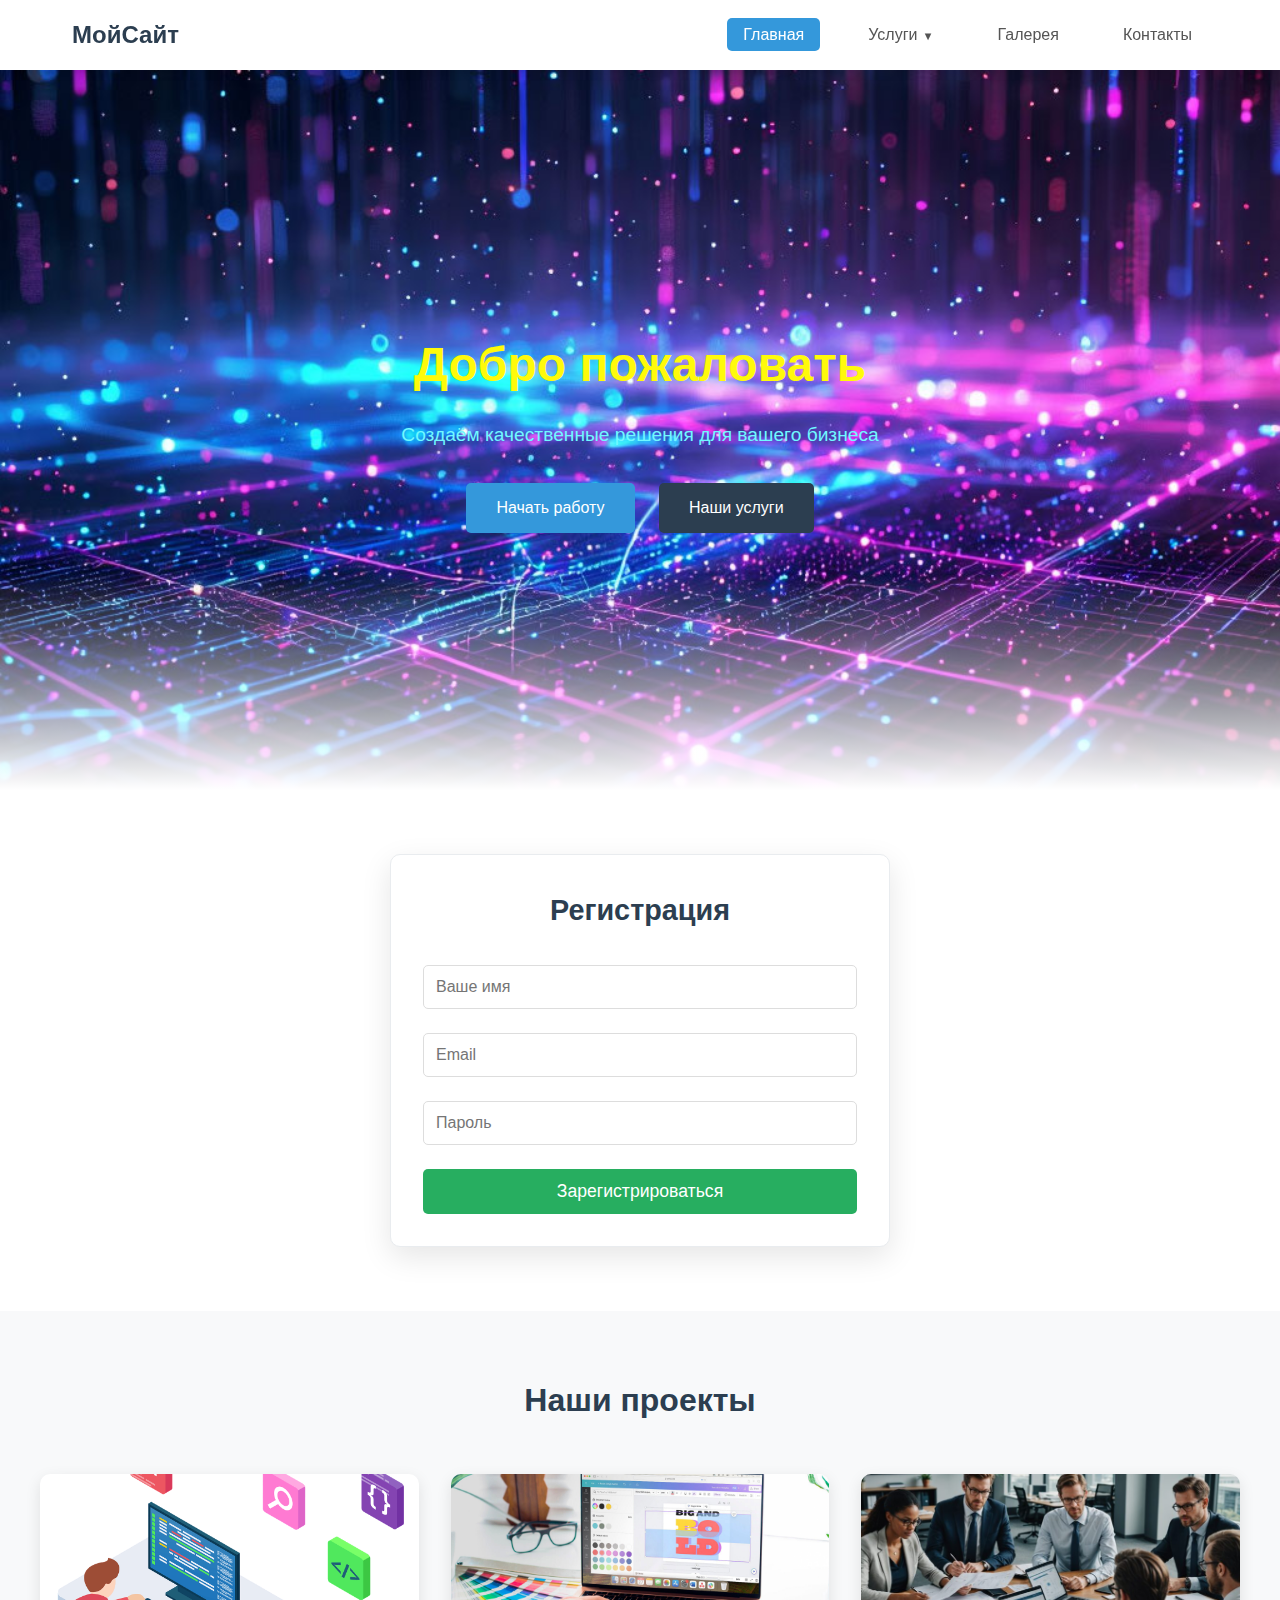
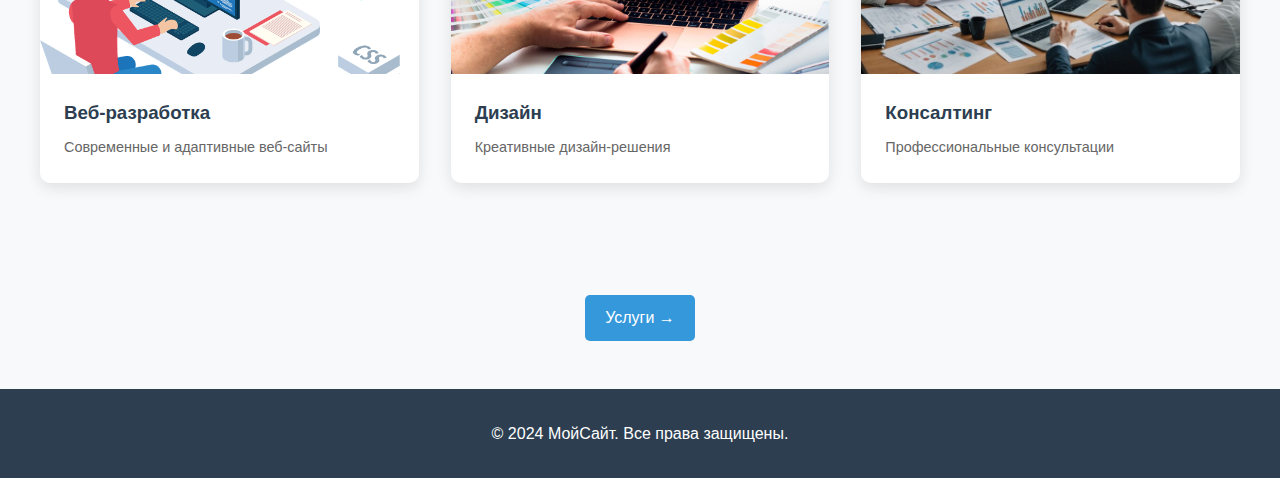
<file: html+css/index.html>
<!DOCTYPE html>
<html lang="ru">
<head>
    <meta charset="UTF-8">
    <meta name="viewport" content="width=device-width, initial-scale=1.0">
    <meta name="author" content="Егор Ерёмин">
    <title>Главная - Мой Сайт</title>
    <link rel="stylesheet" href="style.css">
</head>
<body>
    <nav>
    <div class="nav-container">
        <div class="logo">МойСайт</div>
        <ul class="nav-menu">
            <li><a href="index.html" class="active">Главная</a></li>
            <li class="has-dropdown">
                <a href="services.html">Услуги</a>
                <div class="dropdown-trigger-area"></div>
                <ul class="dropdown-menu">
                    <li><a href="services.html#web">Веб-разработка</a></li>
                    <li><a href="services.html#design">Дизайн</a></li>
                    <li><a href="services.html#mobile">Мобильные приложения</a></li>
                    <li><a href="services.html#support">Поддержка</a></li>
                </ul>
            </li>
            <li><a href="gallery.html">Галерея</a></li>
            <li><a href="contact.html">Контакты</a></li>
        </ul>
    </div>
    </nav>

    <div class="main-content">
        <section class="hero">
            <div class="hero-bg"></div>
            <div class="hero-content">
                <h1>Добро пожаловать</h1>
                <p>Создаём качественные решения для вашего бизнеса</p>
                <a href="#register" class="btn btn-primary">Начать работу</a>
                <a href="services.html" class="btn btn-secondary">Наши услуги</a>
            </div>
        </section>

        <section class="registration" id="register">
            <div class="form-container">
                <h2>Регистрация</h2>
                <form>
                    <div class="form-group">
                        <input type="text" placeholder="Ваше имя" required>
                    </div>
                    <div class="form-group">
                        <input type="email" placeholder="Email" required>
                    </div>
                    <div class="form-group">
                        <input type="password" placeholder="Пароль" required>
                    </div>
                    <button type="submit" class="register-btn">Зарегистрироваться</button>
                </form>
            </div>
        </section>

        <section class="gallery">
            <h2>Наши проекты</h2>
            <div class="gallery-grid">
                <div class="gallery-item">
                    <img src="images/index/web-dev.png" alt="Проект 1">
                    <div class="gallery-item-content">
                        <h3>Веб-разработка</h3>
                        <p>Современные и адаптивные веб-сайты</p>
                    </div>
                </div>
                <div class="gallery-item">
                    <img src="images/index/design.jpg" alt="Проект 2">
                    <div class="gallery-item-content">
                        <h3>Дизайн</h3>
                        <p>Креативные дизайн-решения</p>
                    </div>
                </div>
                <div class="gallery-item">
                    <img src="images/index/consulting.jpg" alt="Проект 3">
                    <div class="gallery-item-content">
                        <h3>Консалтинг</h3>
                        <p>Профессиональные консультации</p>
                    </div>
                </div>
            </div>
        </section>
        
        <section class="page-navigation">
            <div class="nav-buttons">
                <a href="services.html" class="nav-btn">Услуги →</a>
            </div>
        </section>
    </div>

    <footer>
        <p>&copy; 2024 МойСайт. Все права защищены.</p>
    </footer>
</body>
</html>
</file>
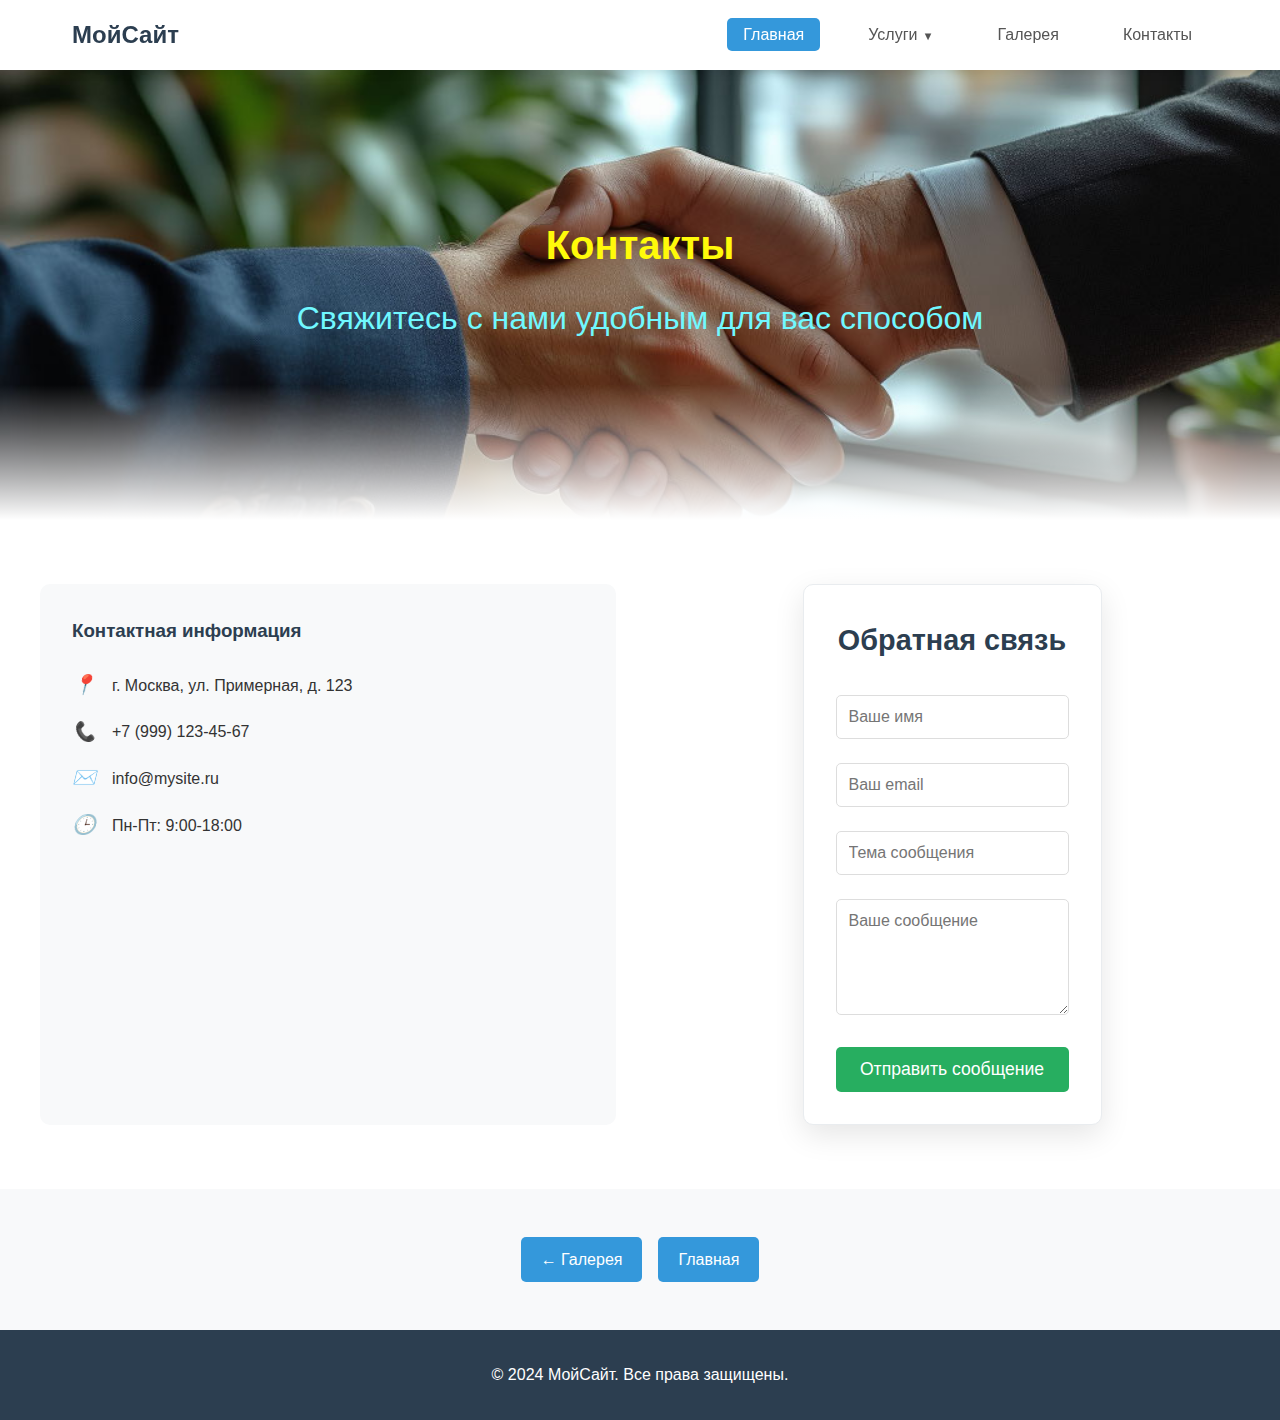
<file: html+css/contact.html>
<!DOCTYPE html>
<html lang="ru">
<head>
    <meta charset="UTF-8">
    <meta name="viewport" content="width=device-width, initial-scale=1.0">
    <meta name="author" content="Егор Ерёмин">
    <title>Контакты - Мой Сайт</title>
    <link rel="stylesheet" href="style.css">
</head>
<body>
    <nav>
    <div class="nav-container">
        <div class="logo">МойСайт</div>
        <ul class="nav-menu">
            <li><a href="index.html" class="active">Главная</a></li>
            <li class="has-dropdown">
                <a href="services.html">Услуги</a>
                <div class="dropdown-trigger-area"></div>
                <ul class="dropdown-menu">
                    <li><a href="services.html#web">Веб-разработка</a></li>
                    <li><a href="services.html#design">Дизайн</a></li>
                    <li><a href="services.html#mobile">Мобильные приложения</a></li>
                    <li><a href="services.html#support">Поддержка</a></li>
                </ul>
            </li>
            <li><a href="gallery.html">Галерея</a></li>
            <li><a href="contact.html">Контакты</a></li>
        </ul>
    </div>
    </nav>

    <div class="main-content">
        <section class="contacts-hero">
            <div class="contacts-bg"></div>
            <div class="contacts-hero-content">
                <h1>Контакты</h1>
                <p>Свяжитесь с нами удобным для вас способом</p>
            </div>
        </section>

        <section class="contacts">
            <div class="contact-grid">
                <div class="contact-info">
                    <h3>Контактная информация</h3>
                    <div class="contact-item">
                        <i>📍</i>
                        <span>г. Москва, ул. Примерная, д. 123</span>
                    </div>
                    <div class="contact-item">
                        <i>📞</i>
                        <span>+7 (999) 123-45-67</span>
                    </div>
                    <div class="contact-item">
                        <i>✉️</i>
                        <span>info@mysite.ru</span>
                    </div>
                    <div class="contact-item">
                        <i>🕒</i>
                        <span>Пн-Пт: 9:00-18:00</span>
                    </div>
                </div>

                <div class="form-container">
                    <h2>Обратная связь</h2>
                    <form>
                        <div class="form-group">
                            <input type="text" placeholder="Ваше имя" required>
                        </div>
                        <div class="form-group">
                            <input type="email" placeholder="Ваш email" required>
                        </div>
                        <div class="form-group">
                            <input type="text" placeholder="Тема сообщения" required>
                        </div>
                        <div class="form-group">
                            <textarea placeholder="Ваше сообщение" rows="5" style="width: 100%; padding: 12px; border: 1px solid #ddd; border-radius: 5px; font-family: Arial; resize: vertical;"></textarea>
                        </div>
                        <button type="submit" class="register-btn">Отправить сообщение</button>
                    </form>
                </div>
            </div>
        </section>

        <!-- Навигация между страницами -->
        <section class="page-navigation">
            <div class="nav-buttons">
                <a href="gallery.html" class="nav-btn">← Галерея</a>
                <a href="index.html" class="nav-btn">Главная</a>
            </div>
        </section>
    </div>

    <footer>
        <p>&copy; 2024 МойСайт. Все права защищены.</p>
    </footer>
</body>
</html>
</file>
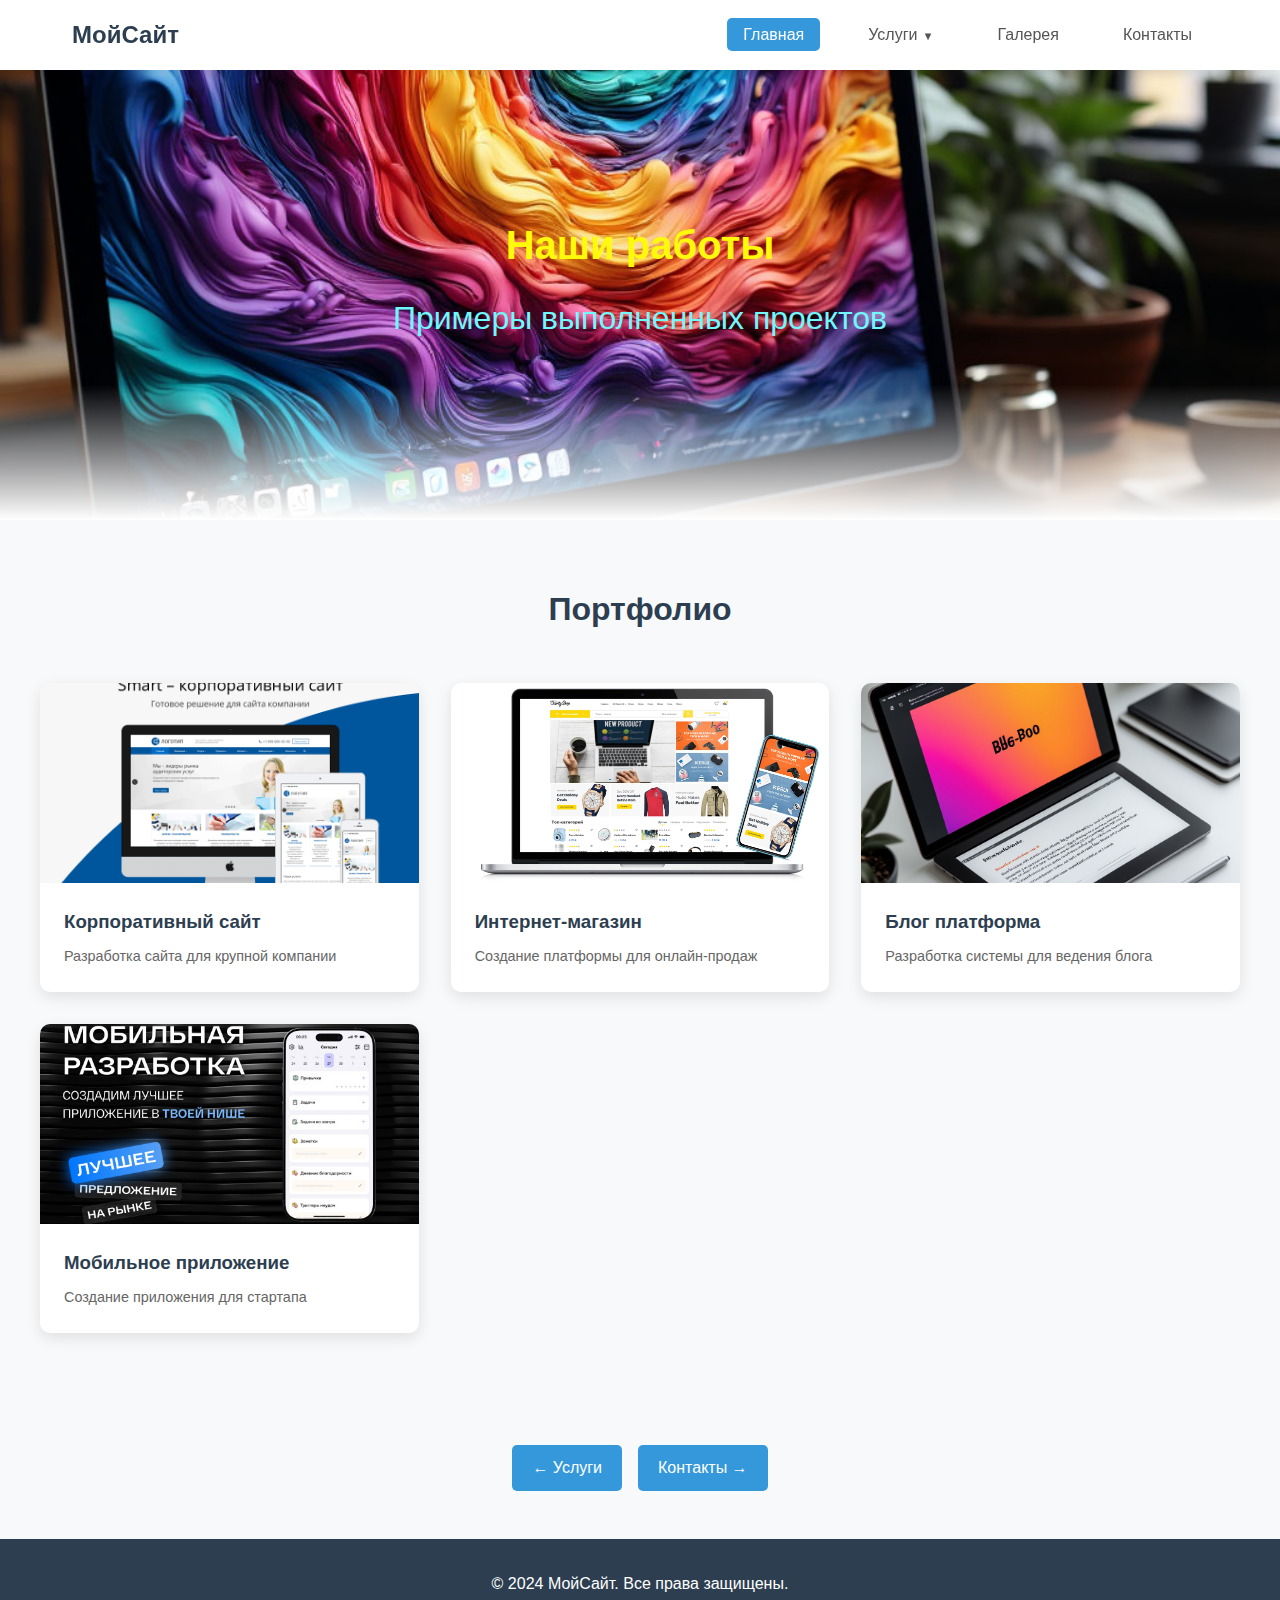
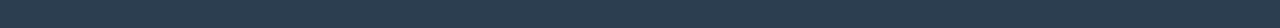
<file: html+css/gallery.html>
<!DOCTYPE html>
<html lang="ru">
<head>
    <meta charset="UTF-8">
    <meta name="viewport" content="width=device-width, initial-scale=1.0">
    <meta name="author" content="Егор Ерёмин">
    <title>Галерея - Мой Сайт</title>
    <link rel="stylesheet" href="style.css">
</head>
<body>
    <nav>
    <div class="nav-container">
        <div class="logo">МойСайт</div>
        <ul class="nav-menu">
            <li><a href="index.html" class="active">Главная</a></li>
            <li class="has-dropdown">
                <a href="services.html">Услуги</a>
                <div class="dropdown-trigger-area"></div>
                <ul class="dropdown-menu">
                    <li><a href="services.html#web">Веб-разработка</a></li>
                    <li><a href="services.html#design">Дизайн</a></li>
                    <li><a href="services.html#mobile">Мобильные приложения</a></li>
                    <li><a href="services.html#support">Поддержка</a></li>
                </ul>
            </li>
            <li><a href="gallery.html">Галерея</a></li>
            <li><a href="contact.html">Контакты</a></li>
        </ul>
    </div>
    </nav>

    <div class="main-content">
        <section class="gallery-hero">
            <div class="gallery-bg"></div>
            <div class="gallery-hero-content">
                <h1>Наши работы</h1>
                <p>Примеры выполненных проектов</p>
            </div>
        </section>

        <section class="gallery">
            <h2>Портфолио</h2>
            <div class="gallery-grid">
                <div class="gallery-item">
                    <img src="images/gallery/corporate.jpg" alt="Проект 1">
                    <div class="gallery-item-content">
                        <h3>Корпоративный сайт</h3>
                        <p>Разработка сайта для крупной компании</p>
                    </div>
                </div>
                <div class="gallery-item">
                    <img src="images/gallery/eshop.webp" alt="Проект 2">
                    <div class="gallery-item-content">
                        <h3>Интернет-магазин</h3>
                        <p>Создание платформы для онлайн-продаж</p>
                    </div>
                </div>
                <div class="gallery-item">
                    <img src="images/gallery/blog.jpg" alt="Проект 3">
                    <div class="gallery-item-content">
                        <h3>Блог платформа</h3>
                        <p>Разработка системы для ведения блога</p>
                    </div>
                </div>
                <div class="gallery-item">
                    <img src="images/gallery/mobile-app.png" alt="Проект 4">
                    <div class="gallery-item-content">
                        <h3>Мобильное приложение</h3>
                        <p>Создание приложения для стартапа</p>
                    </div>
                </div>
            </div>
        </section>

        <!-- Навигация между страницами -->
        <section class="page-navigation">
            <div class="nav-buttons">
                <a href="services.html" class="nav-btn">← Услуги</a>
                <a href="contact.html" class="nav-btn">Контакты →</a>
            </div>
        </section>
    </div>

    <footer>
        <p>&copy; 2024 МойСайт. Все права защищены.</p>
    </footer>
</body>
</html>
</file>
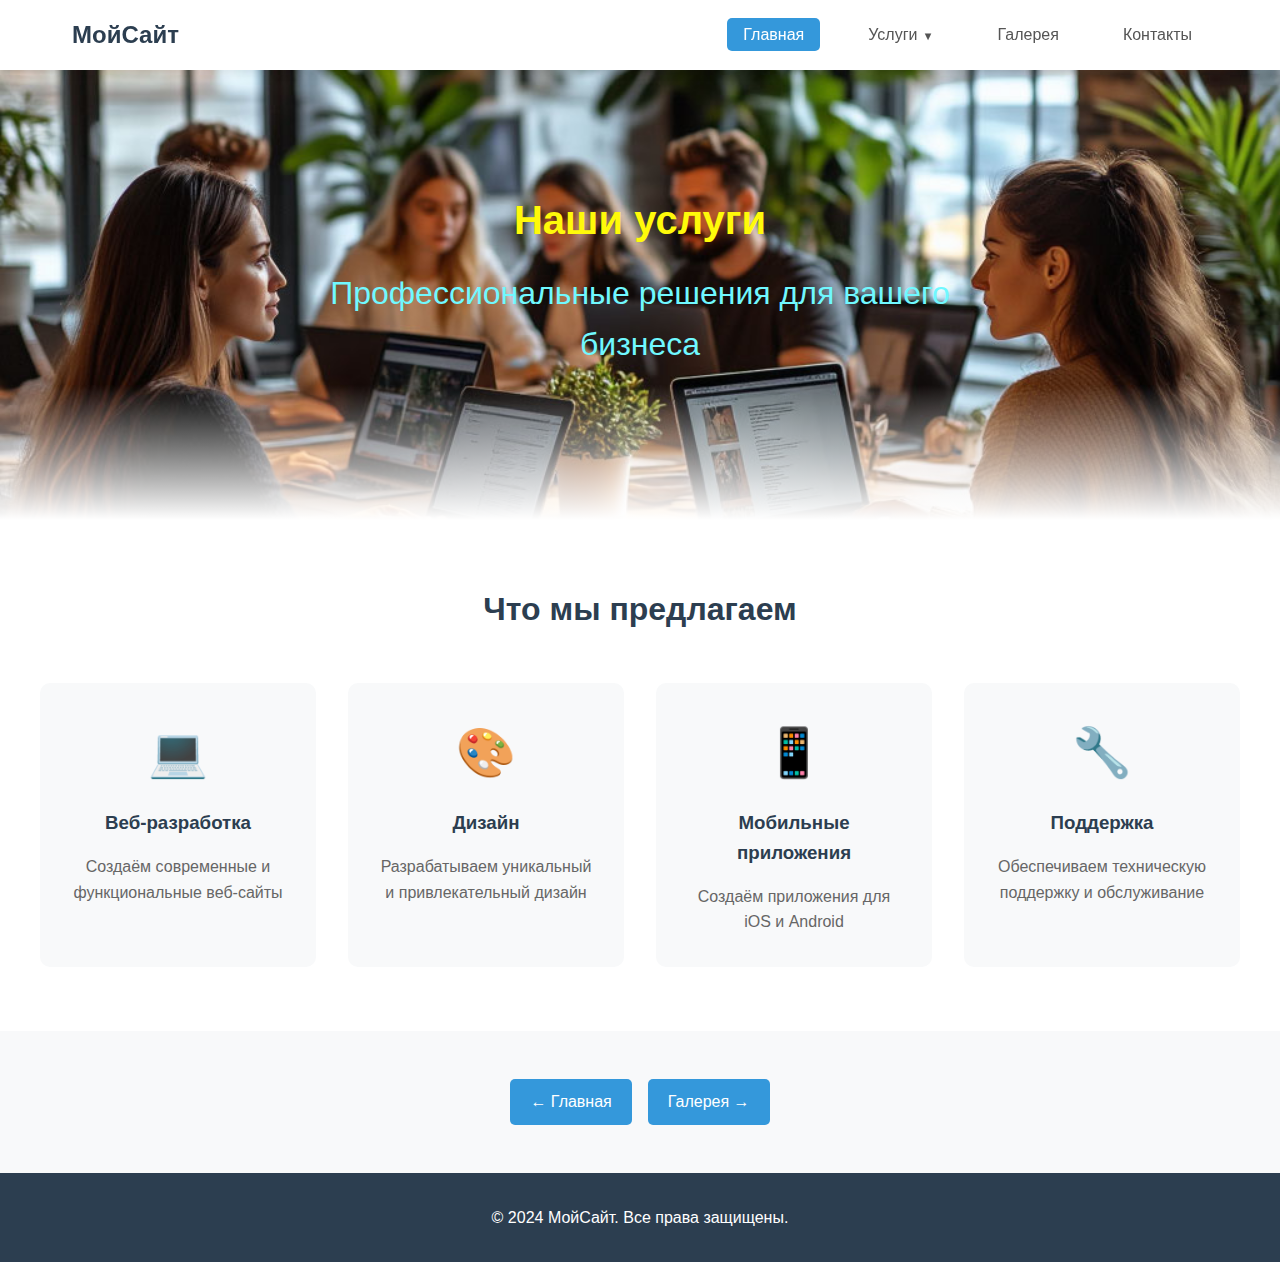
<file: html+css/services.html>
<!DOCTYPE html>
<html lang="ru">
<head>
    <meta charset="UTF-8">
    <meta name="viewport" content="width=device-width, initial-scale=1.0">
    <meta name="author" content="Егор Ерёмин">
    <title>Услуги - Мой Сайт</title>
    <link rel="stylesheet" href="style.css">
</head>
<body>
    <nav>
    <div class="nav-container">
        <div class="logo">МойСайт</div>
        <ul class="nav-menu">
            <li><a href="index.html" class="active">Главная</a></li>
            <li class="has-dropdown">
                <a href="services.html">Услуги</a>
                <div class="dropdown-trigger-area"></div>
                <ul class="dropdown-menu">
                    <li><a href="services.html#web">Веб-разработка</a></li>
                    <li><a href="services.html#design">Дизайн</a></li>
                    <li><a href="services.html#mobile">Мобильные приложения</a></li>
                    <li><a href="services.html#support">Поддержка</a></li>
                </ul>
            </li>
            <li><a href="gallery.html">Галерея</a></li>
            <li><a href="contact.html">Контакты</a></li>
        </ul>
    </div>
    </nav>

    <div class="main-content">
        <section class="services-hero">
            <div class="services-bg"></div>
            <div class="services-hero-content">
                <h1>Наши услуги</h1>
                <p>Профессиональные решения для вашего бизнеса</p>
            </div>
        </section>

        <section class="services">
            <h2>Что мы предлагаем</h2>
            <div class="services-grid">
                <div class="service-card" id="web">
                    <div class="service-icon">💻</div>
                    <h3>Веб-разработка</h3>
                    <p>Создаём современные и функциональные веб-сайты</p>
                </div>
                <div class="service-card" id="design">
                    <div class="service-icon">🎨</div>
                    <h3>Дизайн</h3>
                    <p>Разрабатываем уникальный и привлекательный дизайн</p>
                </div>
                <div class="service-card" id="mobile">
                    <div class="service-icon">📱</div>
                    <h3>Мобильные приложения</h3>
                    <p>Создаём приложения для iOS и Android</p>
                </div>
                <div class="service-card" id="support">
                    <div class="service-icon">🔧</div>
                    <h3>Поддержка</h3>
                    <p>Обеспечиваем техническую поддержку и обслуживание</p>
                </div>
            </div>
        </section>

        <!-- Навигация между страницами -->
        <section class="page-navigation">
            <div class="nav-buttons">
                <a href="index.html" class="nav-btn">← Главная</a>
                <a href="gallery.html" class="nav-btn">Галерея →</a>
            </div>
        </section>
    </div>

    <footer>
        <p>&copy; 2024 МойСайт. Все права защищены.</p>
    </footer>
</body>
</html>
</file>
<file: html+css/style.css>
* {
    margin: 0;
    padding: 0;
    box-sizing: border-box;
}

body {
    font-family: 'Arial', sans-serif;
    line-height: 1.6;
    color: #333;
    background: #f8f9fa;
}

/* Навигация */
nav {
    background: #fff;
    padding: 1rem 0;
    box-shadow: 0 2px 10px rgba(0,0,0,0.1);
    position: fixed;
    width: 100%;
    top: 0;
    z-index: 1000;
}

.nav-container {
    max-width: 1200px;
    margin: 0 auto;
    padding: 0 2rem;
    display: flex;
    justify-content: space-between;
    align-items: center;
}

.logo {
    font-size: 1.5rem;
    font-weight: bold;
    color: #2c3e50;
}

.nav-menu {
    display: flex;
    list-style: none;
    gap: 2rem;
}

.nav-menu a {
    text-decoration: none;
    color: #555;
    font-weight: 500;
    padding: 0.5rem 1rem;
    border-radius: 5px;
    transition: all 0.3s ease;
}

.nav-menu a:hover, .nav-menu a.active {
    background: #3498db;
    color: white;
}

/* Главная страница с правильным переходом */
.main-content {
    margin-top: 70px;
    position: relative;
}

.hero {
    height: 80vh;
    position: relative;
    display: flex;
    align-items: center;
    justify-content: center;
    text-align: center;
}

.hero::before {
    content: '';
    position: absolute;
    top: 0;
    left: 0;
    right: 0;
    bottom: 0;
    background: linear-gradient(to bottom, 
        rgba(255,255,255,0) 0%,
        rgba(255,255,255,0) 70%,
        rgba(255,255,255,1) 100%);
    z-index: 1;
}

.hero-bg {
    position: absolute;
    top: 0;
    left: 0;
    width: 100%;
    height: 100%;
    background: url('images/heroes/main-hero.jpg') center/cover;
}

.hero-content {
    position: relative;
    z-index: 2;
    max-width: 800px;
    padding: 2rem;
}

.hero-content h1 {
    font-size: 3rem;
    color: #fffa0a;
    margin-bottom: 1rem;
}

.hero-content p {
    font-size: 1.2rem;
    color: #70f8ff;
    margin-bottom: 2rem;
}

/* Стили для других страниц с героями */
.services-hero,
.gallery-hero,
.contacts-hero {
    height: 50vh;
    position: relative;
    display: flex;
    align-items: center;
    justify-content: center;
    text-align: center;
}

.services-hero::before,
.gallery-hero::before,
.contacts-hero::before {
    content: '';
    position: absolute;
    top: 0;
    left: 0;
    right: 0;
    bottom: 0;
    background: linear-gradient(to bottom, 
        rgba(255,255,255,0) 0%,
        rgba(255,255,255,0) 70%,
        rgba(255,255,255,1) 100%);
    z-index: 1;
}

.services-bg {
    position: absolute;
    top: 0;
    left: 0;
    width: 100%;
    height: 100%;
    background: url('images/heroes/services-hero.jpg') center/cover;
}

.gallery-bg {
    position: absolute;
    top: 0;
    left: 0;
    width: 100%;
    height: 100%;
    background: url('images/heroes/gallery-hero.jpg') center/cover;
}

.contacts-bg {
    position: absolute;
    top: 0;
    left: 0;
    width: 100%;
    height: 100%;
    background: url('images/heroes/contact-hero.jpg') center/cover;
}

.services-hero-content,
.gallery-hero-content,
.contacts-hero-content {
    position: relative;
    z-index: 2;
    max-width: 800px;
    padding: 2rem;
}

.services-hero-content h1,
.gallery-hero-content h1,
.contacts-hero-content h1 {
    font-size: 2.5rem;
    color: #fffa0a;
    margin-bottom: 1rem;
}

.services-hero-content p,
.gallery-hero-content p,
.contacts-hero-content p {
    font-size: 2rem;
    color: #70f8ff;
    margin-bottom: 2rem;
}

/* Кнопки */
.btn {
    padding: 12px 30px;
    border: none;
    border-radius: 5px;
    font-size: 1rem;
    font-weight: 500;
    cursor: pointer;
    transition: all 0.3s ease;
    text-decoration: none;
    display: inline-block;
    margin: 0 10px;
}

.btn-primary {
    background: #3498db;
    color: white;
}

.btn-primary:hover {
    background: #2980b9;
    transform: translateY(-2px);
    box-shadow: 0 5px 15px rgba(52, 152, 219, 0.3);
}

.btn-secondary {
    background: #2c3e50;
    color: white;
}

.btn-secondary:hover {
    background: #34495e;
    transform: translateY(-2px);
    box-shadow: 0 5px 15px rgba(44, 62, 80, 0.3);
}

/* Форма регистрации */
.registration {
    padding: 4rem 2rem;
    background: white;
}

.form-container {
    max-width: 500px;
    margin: 0 auto;
    background: #fff;
    padding: 2rem;
    border-radius: 10px;
    box-shadow: 0 10px 30px rgba(0,0,0,0.1);
    border: 1px solid #e9ecef;
}

.form-container h2 {
    text-align: center;
    color: #2c3e50;
    margin-bottom: 2rem;
    font-size: 1.8rem;
}

.form-group {
    margin-bottom: 1.5rem;
}

.form-group input,
.form-group textarea {
    width: 100%;
    padding: 12px;
    border: 1px solid #ddd;
    border-radius: 5px;
    font-size: 1rem;
    transition: all 0.3s ease;
    font-family: Arial, sans-serif;
    resize: vertical;
}

.form-group input:focus,
.form-group textarea:focus {
    outline: none;
    border-color: #3498db;
    box-shadow: 0 0 0 3px rgba(52, 152, 219, 0.1);
}

/* Кнопка регистрации с :hover */
.register-btn {
    width: 100%;
    padding: 12px;
    background: #27ae60;
    color: white;
    border: none;
    border-radius: 5px;
    font-size: 1.1rem;
    font-weight: 500;
    cursor: pointer;
    transition: all 0.3s ease;
}

.register-btn:hover {
    background: #219a52;
    transform: translateY(-2px);
    box-shadow: 0 5px 15px rgba(39, 174, 96, 0.3);
}

/* Галерея */
.gallery {
    padding: 4rem 2rem;
    background: #f8f9fa;
}

.gallery h2 {
    text-align: center;
    color: #2c3e50;
    margin-bottom: 3rem;
    font-size: 2rem;
}

.gallery-grid {
    display: grid;
    grid-template-columns: repeat(auto-fit, minmax(280px, 1fr));
    gap: 2rem;
    max-width: 1200px;
    margin: 0 auto;
}

.gallery-item {
    background: white;
    border-radius: 10px;
    overflow: hidden;
    box-shadow: 0 5px 15px rgba(0,0,0,0.1);
    transition: all 0.3s ease;
}

.gallery-item:hover {
    transform: translateY(-5px);
    box-shadow: 0 10px 25px rgba(0,0,0,0.15);
}

.gallery-item img {
    width: 100%;
    height: 200px;
    object-fit: cover;
    display: block;
}

.gallery-item-content {
    padding: 1.5rem;
}

.gallery-item h3 {
    color: #2c3e50;
    margin-bottom: 0.5rem;
}

.gallery-item p {
    color: #666;
    font-size: 0.9rem;
}

/* Услуги */
.services {
    padding: 4rem 2rem;
    background: white;
}

.services h2 {
    text-align: center;
    color: #2c3e50;
    margin-bottom: 3rem;
    font-size: 2rem;
}

.services-grid {
    display: grid;
    grid-template-columns: repeat(auto-fit, minmax(250px, 1fr));
    gap: 2rem;
    max-width: 1200px;
    margin: 0 auto;
}

.service-card {
    text-align: center;
    padding: 2rem;
    background: #f8f9fa;
    border-radius: 10px;
    transition: all 0.3s ease;
}

.service-card:hover {
    background: #3498db;
    color: white;
    transform: translateY(-5px);
}

.service-card:hover h3,
.service-card:hover p {
    color: white;
}

.service-icon {
    font-size: 3rem;
    margin-bottom: 1rem;
}

.service-card h3 {
    color: #2c3e50;
    margin-bottom: 1rem;
}

.service-card p {
    color: #666;
    line-height: 1.6;
}

/* Контакты */
.contacts {
    padding: 4rem 2rem;
    background: white;
}

.contact-grid {
    display: grid;
    grid-template-columns: repeat(auto-fit, minmax(300px, 1fr));
    gap: 3rem;
    max-width: 1200px;
    margin: 0 auto;
}

.contact-info {
    background: #f8f9fa;
    padding: 2rem;
    border-radius: 10px;
}

.contact-info h3 {
    color: #2c3e50;
    margin-bottom: 1.5rem;
}

.contact-item {
    margin-bottom: 1rem;
    display: flex;
    align-items: center;
    gap: 1rem;
}

.contact-item i {
    font-size: 1.2rem;
    color: #3498db;
}

/* Навигация между страницами */
.page-navigation {
    padding: 3rem 2rem;
    background: #f8f9fa;
    text-align: center;
}

.nav-buttons {
    display: flex;
    justify-content: center;
    gap: 1rem;
    flex-wrap: wrap;
    max-width: 600px;
    margin: 0 auto;
}

.nav-btn {
    padding: 10px 20px;
    background: #3498db;
    color: white;
    text-decoration: none;
    border-radius: 5px;
    transition: all 0.3s ease;
    border: none;
    cursor: pointer;
    font-size: 1rem;
}

.nav-btn:hover {
    background: #2980b9;
    transform: translateY(-2px);
}

/* Футер */
footer {
    background: #2c3e50;
    color: white;
    text-align: center;
    padding: 2rem;
}

/* Адаптивность */
@media (max-width: 768px) {
    .nav-menu {
        flex-direction: column;
        gap: 1rem;
    }
    
    .hero-content h1 {
        font-size: 2.2rem;
    }
    
    .services-hero-content h1,
    .gallery-hero-content h1,
    .contacts-hero-content h1 {
        font-size: 2rem;
    }
    
    .btn {
        display: block;
        margin: 10px auto;
        width: 200px;
    }
    
    .nav-buttons {
        flex-direction: column;
        align-items: center;
    }
    
    .nav-btn {
        width: 200px;
    }
}

/* Выпадающее меню */
.nav-menu li {
    position: relative;
}

.dropdown-menu {
    position: absolute;
    top: 100%;
    left: 0;
    background: white;
    min-width: 200px;
    box-shadow: 0 5px 15px rgba(0,0,0,0.1);
    border-radius: 5px;
    opacity: 0;
    visibility: hidden;
    transform: translateY(10px);
    transition: all 0.3s ease;
    z-index: 1001;
    list-style: none;
}

.dropdown-menu li {
    width: 100%;
    list-style: none;
}

.dropdown-menu a {
    display: block;
    padding: 12px 16px;
    color: #555;
    border-radius: 0;
    border-bottom: 1px solid #f0f0f0;
    white-space: nowrap;
}

.dropdown-menu a:hover {
    background: #3498db;
    color: white;
}

.dropdown-menu li:last-child a {
    border-bottom: none;
}

/* Показываем меню при наведении и добавляем задержку перед закрытием */
.nav-menu li:hover .dropdown-menu {
    opacity: 1;
    visibility: visible;
    transform: translateY(0);
}

/* Стрелка для пункта с выпадающим меню */
.has-dropdown > a::after {
    content: '▼';
    font-size: 0.7em;
    margin-left: 5px;
}

/* Область для плавного закрытия (триггерная зона) */
.dropdown-trigger-area {
    position: absolute;
    top: 100%;
    left: 0;
    width: 100%;
    height: 20px;
    background: transparent;
}

.nav-menu li:hover .dropdown-trigger-area {
    height: 20px;
}
</file>
